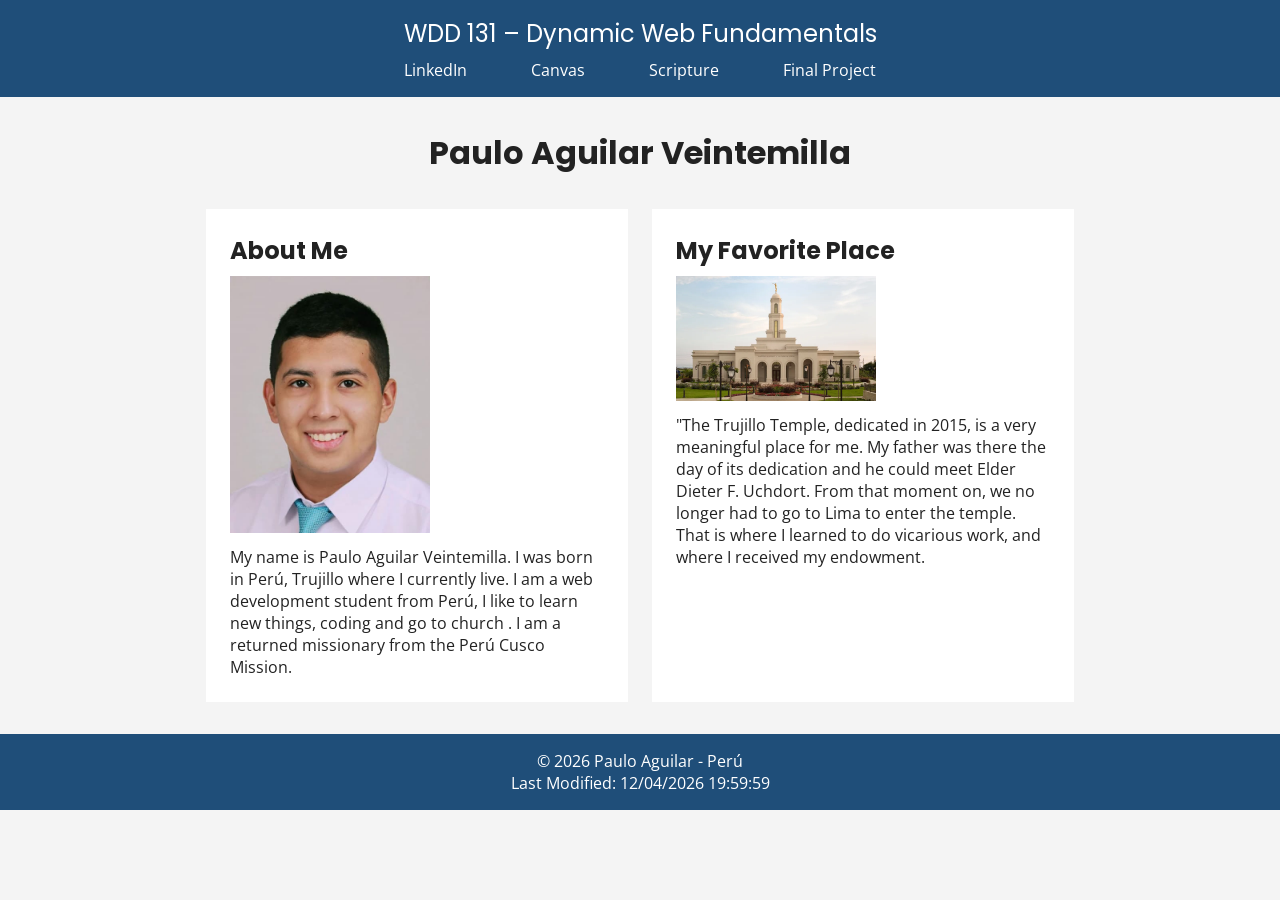
<file: index.html>
<!DOCTYPE html>
<html lang="en">
<head>
  <meta charset="UTF-8" />
  <meta name="viewport" content="width=device-width, initial-scale=1.0" />
  <title>WDD 131 – Dynamic Web Fundamentals – Paulo Aguilar</title>
  <meta name="description" content="WDD 131 – Dynamic Web Fundamentals. Personal page of Paulo Aguilar, a web development student. Topics: HTML, CSS, JavaScript." />
  <meta name="author" content="Paulo Aguilar" />
 
  <link rel="preconnect" href="https://fonts.googleapis.com" />
  <link rel="preconnect" href="https://fonts.gstatic.com" crossorigin />
  <link href="https://fonts.googleapis.com/css2?family=Poppins:wght@400;600;700&family=Open+Sans:wght@400;600&display=swap" rel="stylesheet" />
 
  <link rel="stylesheet" href="styles/base.css" />
  <script src="scripts/getdates.js" defer></script>
</head>
<body>
 
  <header>
    <span id="course-title">WDD 131 – Dynamic Web Fundamentals</span>
    <nav>
      <ul>
        <li><a href="https://www.linkedin.com/" target="_blank">LinkedIn</a></li>
        <li><a href="https://byupw.instructure.com/" target="_blank">Canvas</a></li>
        <li><a href="https://www.churchofjesuschrist.org/study/scriptures" target="_blank">Scripture</a></li>
        <li><a href="#">Final Project</a></li>
      </ul>
    </nav>
  </header>
 
  <main>
    <h1>Paulo Aguilar Veintemilla</h1>
 
    <div class="card-container">
      <section class="card">
        <h2>About Me</h2>
        <img src="images/profile.jpg" alt="Paulo Aguilar Veintemilla" width="200" />
        <p>My name is Paulo Aguilar Veintemilla. I was born in Perú, Trujillo where I currently live. I am a web development student from Perú, I like to
            learn new things, coding and go to church . I am a returned missionary from the Perú Cusco Mission.</p>
      </section>
 
      <section class="card">
        <h2>My Favorite Place</h2>
        <img src="images/favorite-place.webp" alt="Trujillo Peru Temple" width="200" />
        <p>"The Trujillo Temple, dedicated in 2015, is a very meaningful place for me. My father was there the day of its dedication and he could meet Elder Dieter F. Uchdort. From that moment on,
            we no longer had to go to Lima to enter the temple. That is where I learned to do vicarious work, and where I received my endowment.</p>
      </section>
    </div>
  </main>
 
  <footer>
    <p>&copy; <span id="currentyear"></span> Paulo Aguilar - Perú</p>
    <p id="lastModified"></p>
  </footer>
 
</body>
</html>
</file>
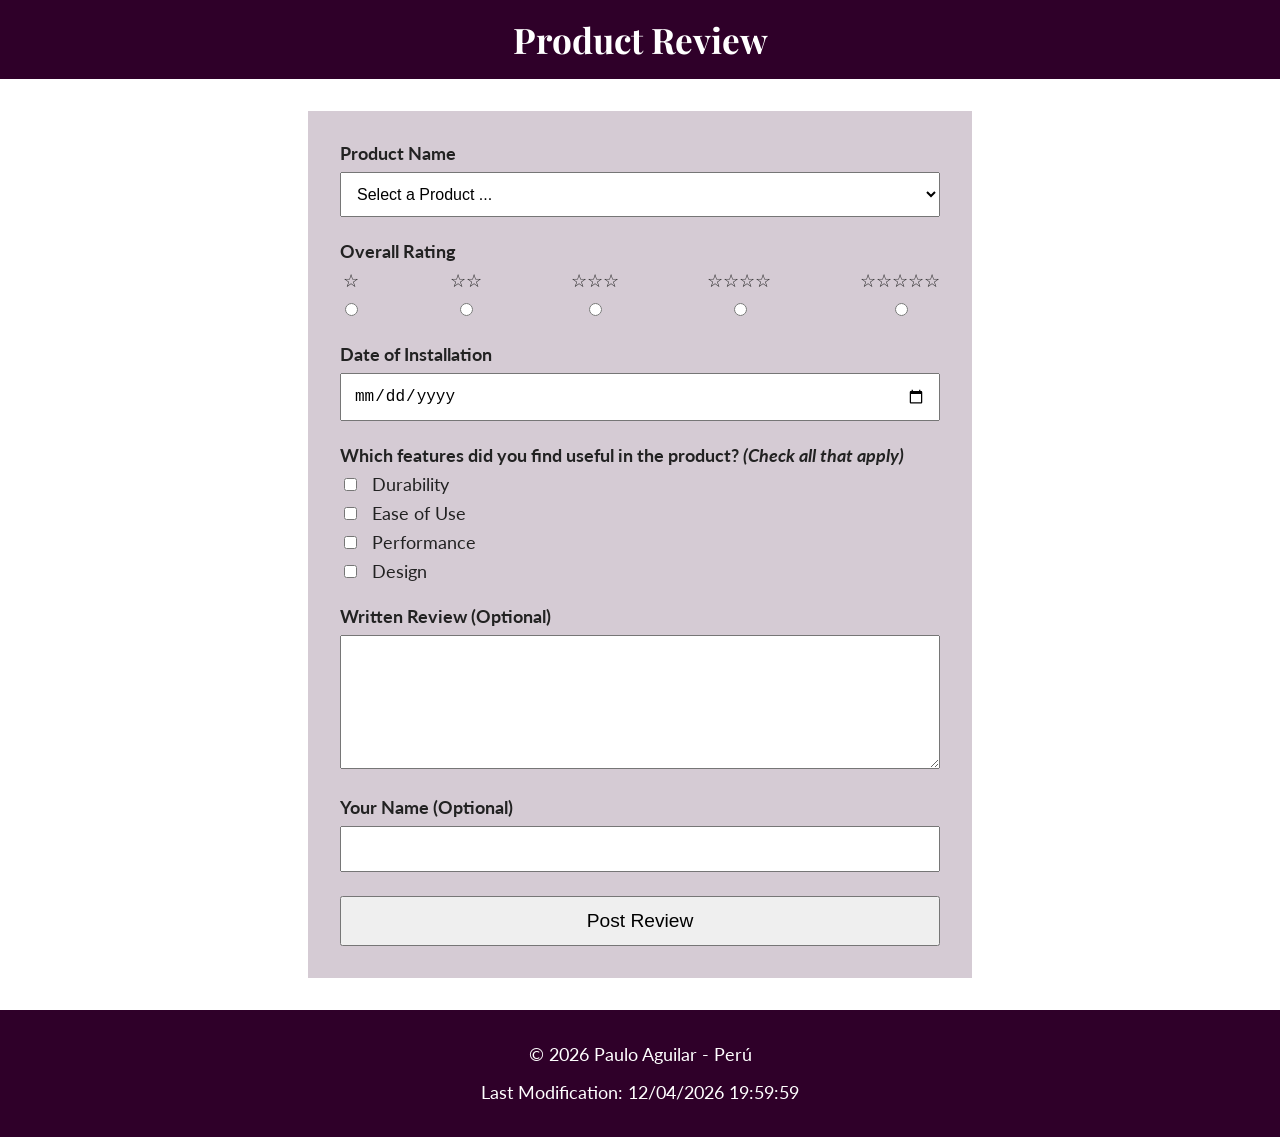
<file: form.html>
<!DOCTYPE html>
<html lang="en">
<head>
  <meta charset="UTF-8">
  <meta name="viewport" content="width=device-width, initial-scale=1.0">
  <title>Product Review</title>
  <meta name="description" content="A product review form where users rate and review a product.">
  <meta name="author" content="Paulo Aguilar">

  <link rel="preconnect" href="https://fonts.googleapis.com">
  <link rel="preconnect" href="https://fonts.gstatic.com" crossorigin>
  <link href="https://fonts.googleapis.com/css2?family=Playfair+Display:wght@700&family=Lato:wght@400;700&display=swap" rel="stylesheet">

  <link rel="stylesheet" href="styles/form.css">
  <script src="scripts/form.js" defer></script>
</head>
<body>
  <header>
    <h1>Product Review</h1>
  </header>

  <main>
    <form action="review.html" method="get">

      <div>
        <label for="product-name">Product Name</label>
        <select id="product-name" name="product-name" required>
          <option value="" disabled selected>Select a Product ...</option>
        </select>
      </div>

      <div>
        <p class="group-title">Overall Rating</p>
        <div class="rating">
          <div>
            <label for="rating-1">&star;</label>
            <input type="radio" id="rating-1" name="rating" value="1" required>
          </div>
          <div>
            <label for="rating-2">&star;&star;</label>
            <input type="radio" id="rating-2" name="rating" value="2" required>
          </div>
          <div>
            <label for="rating-3">&star;&star;&star;</label>
            <input type="radio" id="rating-3" name="rating" value="3" required>
          </div>
          <div>
            <label for="rating-4">&star;&star;&star;&star;</label>
            <input type="radio" id="rating-4" name="rating" value="4" required>
          </div>
          <div>
            <label for="rating-5">&star;&star;&star;&star;&star;</label>
            <input type="radio" id="rating-5" name="rating" value="5" required>
          </div>
        </div>
      </div>

      <div>
        <label for="install-date">Date of Installation</label>
        <input type="date" id="install-date" name="install-date" required>
      </div>

      <div>
        <p class="group-title">Which features did you find useful in the product? <em>(Check all that apply)</em></p>
        <div class="feature">
          <input type="checkbox" id="durability" name="features" value="durability">
          <label for="durability">Durability</label>
        </div>
        <div class="feature">
          <input type="checkbox" id="ease-of-use" name="features" value="ease-of-use">
          <label for="ease-of-use">Ease of Use</label>
        </div>
        <div class="feature">
          <input type="checkbox" id="performance" name="features" value="performance">
          <label for="performance">Performance</label>
        </div>
        <div class="feature">
          <input type="checkbox" id="design" name="features" value="design">
          <label for="design">Design</label>
        </div>
      </div>

      <div>
        <label for="written-review">Written Review (Optional)</label>
        <textarea id="written-review" name="written-review" rows="6"></textarea>
      </div>

      <div>
        <label for="user-name">Your Name (Optional)</label>
        <input type="text" id="user-name" name="user-name">
      </div>

      <input type="submit" value="Post Review">
    </form>
  </main>

  <footer>
    <p>&copy; <span id="currentyear"></span> Paulo Aguilar - Perú</p>
    <p id="lastModified"></p>
  </footer>
</body>
</html>
</file>
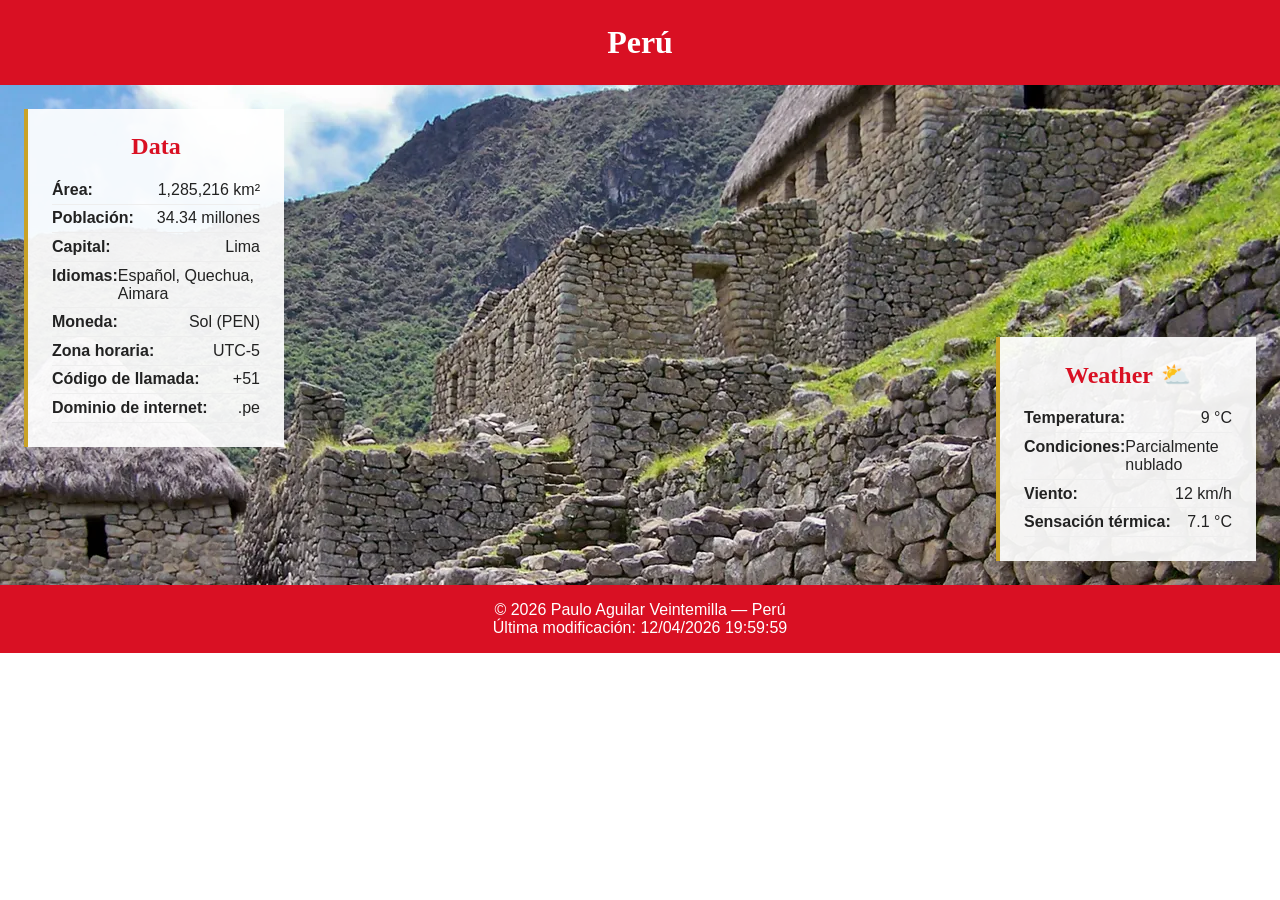
<file: place.html>
<!DOCTYPE html>
<html lang="es">
<head>
    <meta charset="UTF-8">
    <meta name="viewport" content="width=device-width, initial-scale=1.0">
    <title>Perú | Descubre el país</title>
    <meta name="description" content="Página informativa sobre Perú: datos generales y clima de Machu Picchu.">
    <meta name="author" content="Paulo Aguilar Veintemilla">
    <link rel="stylesheet" href="styles/place.css">
    <script src="scripts/place.js" defer></script>
</head>
<body>
    <header>
        <h1>Perú</h1>
    </header>

    <main>
        <div class="hero-container">
            <picture>
                <source media="(min-width: 700px)" srcset="place-images/machupicchu-large.webp">
                <img src="place-images/machupicchu-small.webp" alt="Machu Picchu, Perú" class="hero-image">
            </picture>

            <section class="data">
                <h2>Data</h2>
                <p><span class="label">Área:</span><span class="value">1,285,216 km²</span></p>
                <p><span class="label">Población:</span><span class="value">34.34 millones</span></p>
                <p><span class="label">Capital:</span><span class="value">Lima</span></p>
                <p><span class="label">Idiomas:</span><span class="value">Español, Quechua, Aimara</span></p>
                <p><span class="label">Moneda:</span><span class="value">Sol (PEN)</span></p>
                <p><span class="label">Zona horaria:</span><span class="value">UTC-5</span></p>
                <p><span class="label">Código de llamada:</span><span class="value">+51</span></p>
                <p><span class="label">Dominio de internet:</span><span class="value">.pe</span></p>
            </section>

            <section class="weather">
                <h2>Weather</h2>
                <img src="place-images/weather-icon.svg" alt="Parcialmente nublado" class="weather-icon-mobile">
                <p><span class="label">Temperatura:</span><span class="value">9 °C</span></p>
                <p><span class="label">Condiciones:</span><span class="value">Parcialmente nublado</span></p>
                <p><span class="label">Viento:</span><span class="value">12 km/h</span></p>
                <p><span class="label">Sensación térmica:</span><span class="value" id="windchill"></span></p>
            </section>
        </div>
    </main>

    <footer>
        <p>&copy; <span id="year"></span> Paulo Aguilar Veintemilla &mdash; Perú</p>
        <p>Última modificación: <span id="lastModified"></span></p>
    </footer>
</body>
</html>
</file>
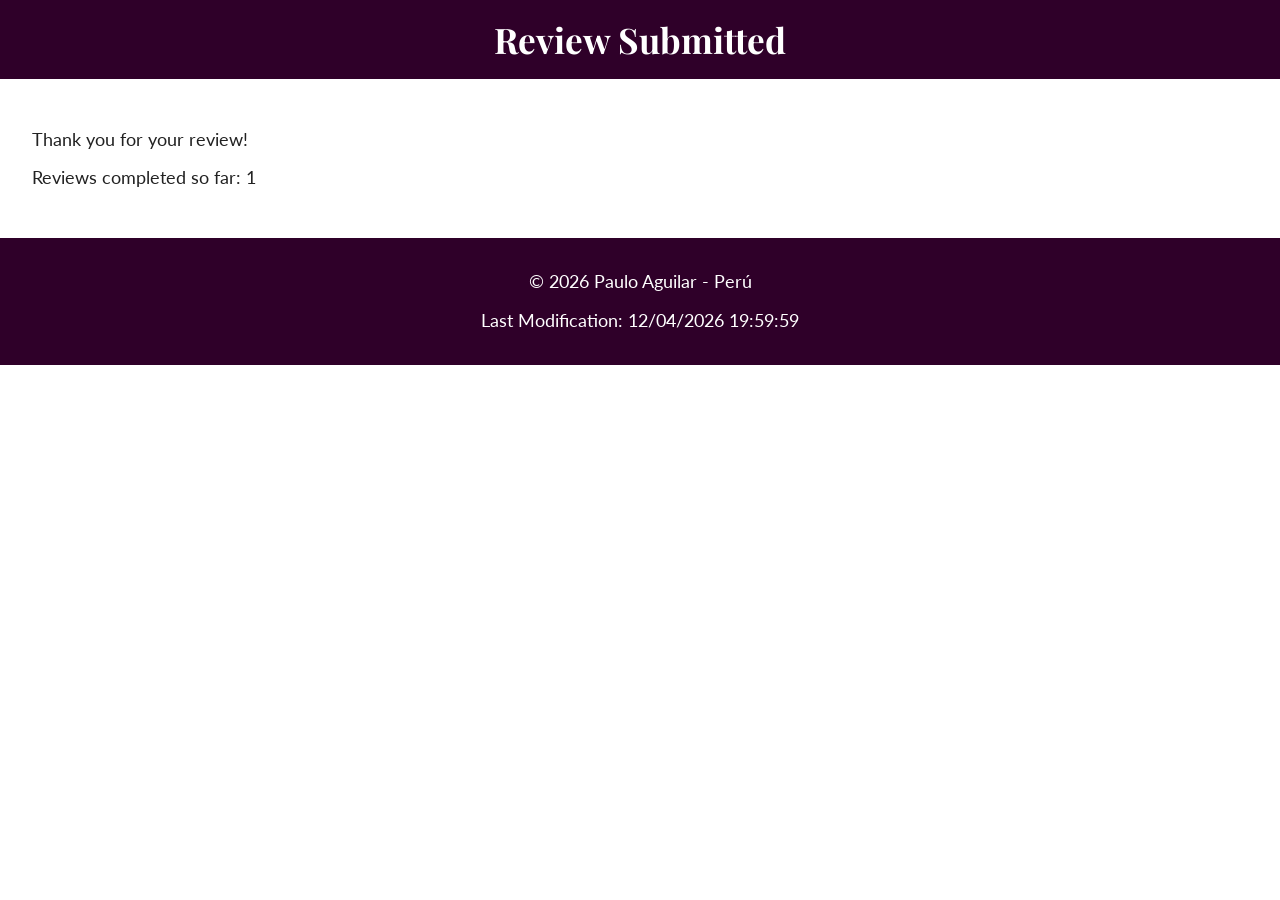
<file: review.html>
<!DOCTYPE html>
<html lang="en">
<head>
  <meta charset="UTF-8">
  <meta name="viewport" content="width=device-width, initial-scale=1.0">
  <title>Review Submitted</title>
  <meta name="description" content="Confirmation page for a submitted product review.">
  <meta name="author" content="Paulo Aguilar">

  <link rel="preconnect" href="https://fonts.googleapis.com">
  <link rel="preconnect" href="https://fonts.gstatic.com" crossorigin>
  <link href="https://fonts.googleapis.com/css2?family=Playfair+Display:wght@700&family=Lato:wght@400;700&display=swap" rel="stylesheet">

  <link rel="stylesheet" href="styles/form.css">
  <script src="scripts/review.js" defer></script>
</head>
<body>
  <header>
    <h1>Review Submitted</h1>
  </header>

  <main>
    <p>Thank you for your review!</p>
    <p>Reviews completed so far: <span id="review-count"></span></p>
  </main>

  <footer>
    <p>&copy; <span id="currentyear"></span> Paulo Aguilar - Perú</p>
    <p id="lastModified"></p>
  </footer>
</body>
</html>
</file>
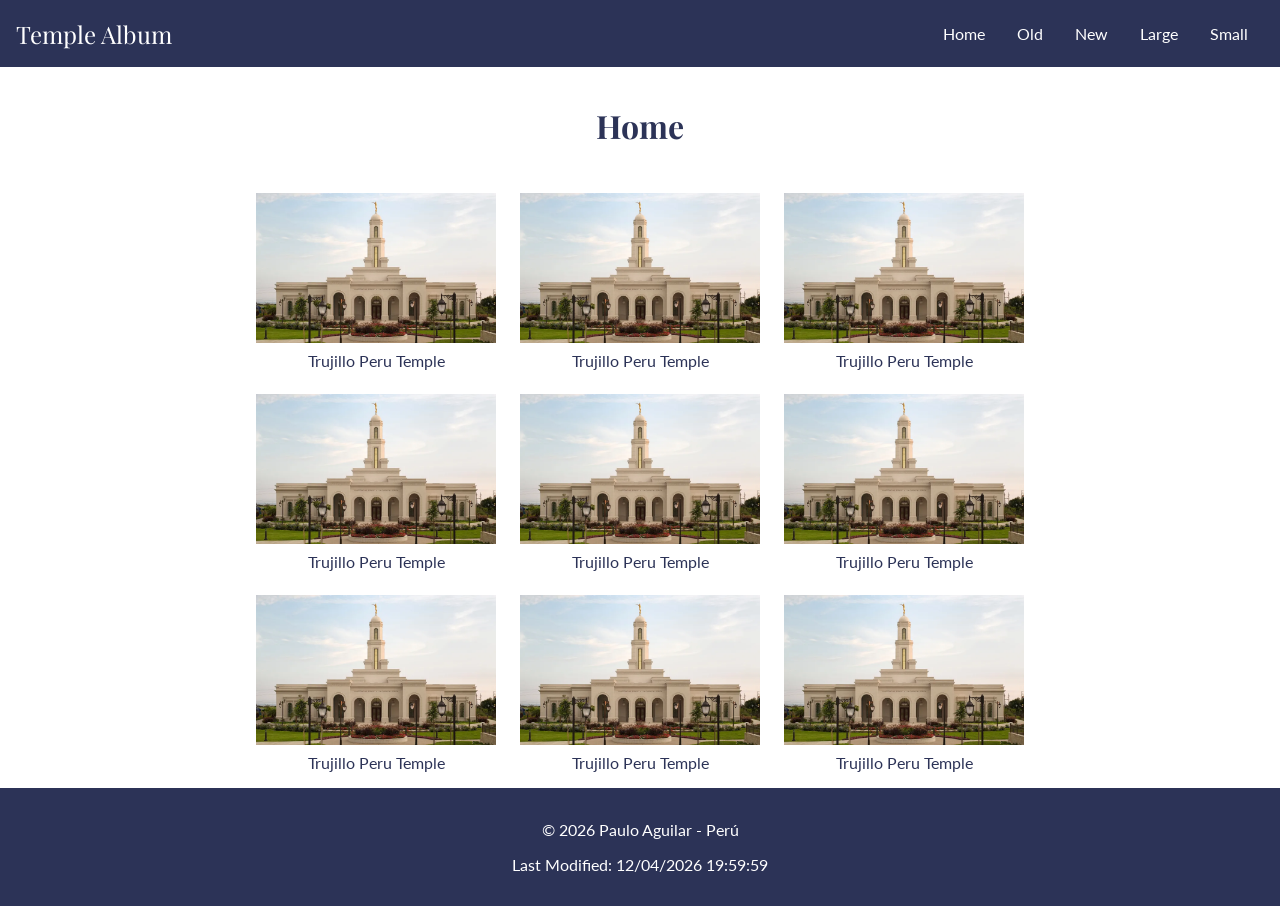
<file: temples.html>
<!DOCTYPE html>
<html lang="en">
<head>
  <meta charset="UTF-8">
  <meta name="viewport" content="width=device-width, initial-scale=1.0">
  <title>Temple Album</title>
  <meta name="description" content="A photo album page featuring the Trujillo Peru Temple.">
  <meta name="author" content="Paulo Aguilar">

  <link rel="preconnect" href="https://fonts.googleapis.com">
  <link rel="preconnect" href="https://fonts.gstatic.com" crossorigin>
  <link href="https://fonts.googleapis.com/css2?family=Playfair+Display:wght@700&family=Lato:wght@400;700&display=swap" rel="stylesheet">

  <link rel="stylesheet" href="styles/temples.css">
  <link rel="stylesheet" href="styles/temples-large.css">
  <script src="scripts/temples.js" defer></script>
</head>
<body>
  <header>
    <p id="site-title">Temple Album</p>
    <button id="menu-toggle" aria-label="Toggle menu">☰</button>
    <nav id="primary-nav">
      <ul>
        <li><a href="#">Home</a></li>
        <li><a href="#">Old</a></li>
        <li><a href="#">New</a></li>
        <li><a href="#">Large</a></li>
        <li><a href="#">Small</a></li>
      </ul>
    </nav>
  </header>

  <main>
    <h1>Home</h1>

    <figure>
      <img src="temples-images/trujillo-temple.webp" alt="Trujillo Peru Temple">
      <figcaption>Trujillo Peru Temple</figcaption>
    </figure>

    <figure>
      <img src="temples-images/trujillo-temple.webp" alt="Trujillo Peru Temple">
      <figcaption>Trujillo Peru Temple</figcaption>
    </figure>

    <figure>
      <img src="temples-images/trujillo-temple.webp" alt="Trujillo Peru Temple">
      <figcaption>Trujillo Peru Temple</figcaption>
    </figure>

    <figure>
      <img src="temples-images/trujillo-temple.webp" alt="Trujillo Peru Temple">
      <figcaption>Trujillo Peru Temple</figcaption>
    </figure>

    <figure>
      <img src="temples-images/trujillo-temple.webp" alt="Trujillo Peru Temple">
      <figcaption>Trujillo Peru Temple</figcaption>
    </figure>

    <figure>
      <img src="temples-images/trujillo-temple.webp" alt="Trujillo Peru Temple">
      <figcaption>Trujillo Peru Temple</figcaption>
    </figure>

    <figure>
      <img src="temples-images/trujillo-temple.webp" alt="Trujillo Peru Temple">
      <figcaption>Trujillo Peru Temple</figcaption>
    </figure>

    <figure>
      <img src="temples-images/trujillo-temple.webp" alt="Trujillo Peru Temple">
      <figcaption>Trujillo Peru Temple</figcaption>
    </figure>

    <figure>
      <img src="temples-images/trujillo-temple.webp" alt="Trujillo Peru Temple">
      <figcaption>Trujillo Peru Temple</figcaption>
    </figure>
  </main>

  <footer>
    <p>&copy; <span id="currentyear"></span> Paulo Aguilar - Perú</p>
    <p id="lastModified"></p>
  </footer>
</body>
</html>
</file>
<file: styles/base.css>
* {
  margin: 0;
  padding: 0;
  box-sizing: border-box;
}
 
body {
  font-family: 'Open Sans', sans-serif;
  color: #222;
  background-color: #f4f4f4;
}
 
h1, h2, #course-title {
  font-family: 'Poppins', sans-serif;
}
 

header {
  background-color: #1f4e79;
  color: white;
  text-align: center;
  padding: 1rem;
}
 
#course-title {
  display: block;
  font-size: 1.5rem;
  margin-bottom: 0.5rem;
}
 

nav ul {
  list-style: none;
  display: flex;
  justify-content: center;
  gap: 2rem;
}
 
nav a {
  color: white;
  text-decoration: none;
  padding: 0.5rem 1rem;
}
 

nav a:hover {
  background-color: #3a6ea5;
}
 

main {
  max-width: 900px;
  margin: 2rem auto;
  padding: 0 1rem;
}
 
main h1 {
  text-align: center;
  margin-bottom: 2rem;
}
 

.card-container {
  display: grid;
  grid-template-columns: 1fr 1fr;
  gap: 1.5rem;
}
 
.card {
  background-color: white;
  padding: 1.5rem;
}
 
.card img {
  margin: 0.5rem 0;
}
 

footer {
  background-color: #1f4e79;
  color: white;
  text-align: center;
  padding: 1rem;
  margin-top: 2rem;
}
</file>
<file: styles/form.css>
body {
  margin: 0;
  font-family: "Lato", sans-serif;
  font-size: 1.1rem;
  color: #222222;
}

header,
footer {
  background-color: #2f0029;
  color: #ffffff;
  text-align: center;
  padding: 1rem;
}

h1 {
  margin: 0;
  font-family: "Playfair Display", serif;
}

main {
  padding: 1rem;
}

form {
  max-width: 600px;
  margin: 0 auto;
  padding: 1rem;
  background-color: #d5cbd4;
}

form > div {
  margin-bottom: 1.5rem;
}

label,
.group-title {
  display: block;
  font-weight: bold;
  margin-bottom: 0.5rem;
}

select,
input[type="date"],
input[type="text"],
textarea {
  width: 100%;
  box-sizing: border-box;
  padding: 0.75rem;
  font-size: 1rem;
}

.rating {
  display: flex;
  justify-content: space-between;
  text-align: center;
}

.rating label {
  font-weight: normal;
}

.feature {
  display: flex;
  align-items: center;
  gap: 0.75rem;
  margin-bottom: 0.5rem;
}

.feature label {
  margin-bottom: 0;
  font-weight: normal;
}

input[type="submit"] {
  width: 100%;
  padding: 0.75rem;
  font-size: 1.2rem;
}
@media (min-width: 700px) {
  main {
    padding: 2rem;
  }

  form {
    padding: 2rem;
  }
}
</file>
<file: styles/place.css>
:root {
    --color-rojo: #D91023;
    --color-blanco: #ffffff;
    --color-dorado: #C9A227;
    --color-texto: #222222;
    --color-caja-fondo: rgba(255, 255, 255, 0.92);
    --fuente-titulo: Georgia, 'Times New Roman', serif;
    --fuente-texto: Arial, Helvetica, sans-serif;
}

* {
    box-sizing: border-box;
    margin: 0;
    padding: 0;
}

body {
    font-family: var(--fuente-texto);
    color: var(--color-texto);
    background-color: var(--color-blanco);
}

header {
    background-color: var(--color-rojo);
    padding: 1.5rem;
    text-align: center;
}

header h1 {
    font-family: var(--fuente-titulo);
    color: var(--color-blanco);
    font-size: 2rem;
}

.hero-container {
    position: relative;
    width: 100%;
}

.hero-image {
    width: 100%;
    display: block;
}

.data,
.weather {
    background-color: var(--color-caja-fondo);
    padding: 1.5rem;
    border-top: 4px solid var(--color-dorado);
}

.data h2,
.weather h2 {
    font-family: var(--fuente-titulo);
    color: var(--color-rojo);
    margin-bottom: 1rem;
    text-align: center;
}

.data p,
.weather p {
    display: flex;
    justify-content: space-between;
    padding: 0.3rem 0;
    border-bottom: 1px solid #eee;
}

.label {
    font-weight: bold;
}

.weather-icon-mobile {
    display: block;
    width: 60px;
    margin: 0 auto 1rem auto;
}

footer {
    background-color: var(--color-rojo);
    color: var(--color-blanco);
    text-align: center;
    padding: 1rem;
}

@media (min-width: 700px) {
    .hero-image {
        height: 500px;
        object-fit: cover;
    }

    .weather-icon-mobile {
        display: none;
    }

    .weather h2::after {
        content: "⛅";
        margin-left: 0.5rem;
    }

    .data {
        position: absolute;
        top: 1.5rem;
        left: 1.5rem;
        width: 260px;
        border-top: none;
        border-left: 4px solid var(--color-dorado);
    }

    .weather {
        position: absolute;
        bottom: 1.5rem;
        right: 1.5rem;
        width: 260px;
        border-top: none;
        border-left: 4px solid var(--color-dorado);
    }
}
</file>
<file: styles/temples.css>
* {
  box-sizing: border-box;
}

body {
  margin: 0;
  font-family: 'Lato', sans-serif;
  color: #2c3357;
}

header {
  background-color: #2c3357;
  color: white;
  padding: 1rem;
  display: flex;
  justify-content: space-between;
  align-items: center;
}

#site-title {
  font-family: 'Playfair Display', serif;
  margin: 0;
  font-size: 1.5rem;
}

#menu-toggle {
  background: none;
  border: none;
  color: white;
  font-size: 1.5rem;
  cursor: pointer;
}

nav ul {
  list-style: none;
  margin: 0;
  padding: 0;
  display: flex;
  flex-direction: column;
}

nav ul.hidden {
  display: none;
}

nav a {
  color: white;
  text-decoration: none;
  padding: 0.5rem 1rem;
  display: block;
}

nav a:hover {
  color: #c9a24b;
}

main {
  max-width: 800px;
  margin: 0 auto;
  padding: 1rem;
  display: grid;
  grid-template-columns: 1fr;
  gap: 1.5rem;
}

main h1 {
  text-align: center;
  font-family: 'Playfair Display', serif;
  grid-column: 1 / -1;
}

figure {
  margin: 0;
  text-align: center;
}

figure img {
  width: 100%;
  height: auto;
  display: block;
}

figcaption {
  margin-top: 0.5rem;
  color: #2c3357;
}

footer {
  background-color: #2c3357;
  color: white;
  text-align: center;
  padding: 1rem;
}
</file>
<file: styles/temples-large.css>
@media (min-width: 700px) {
  #menu-toggle {
    display: none;
  }

  nav ul {
    display: flex !important;
    flex-direction: row;
  }

  main {
    grid-template-columns: repeat(3, 1fr);
  }
}
</file>
